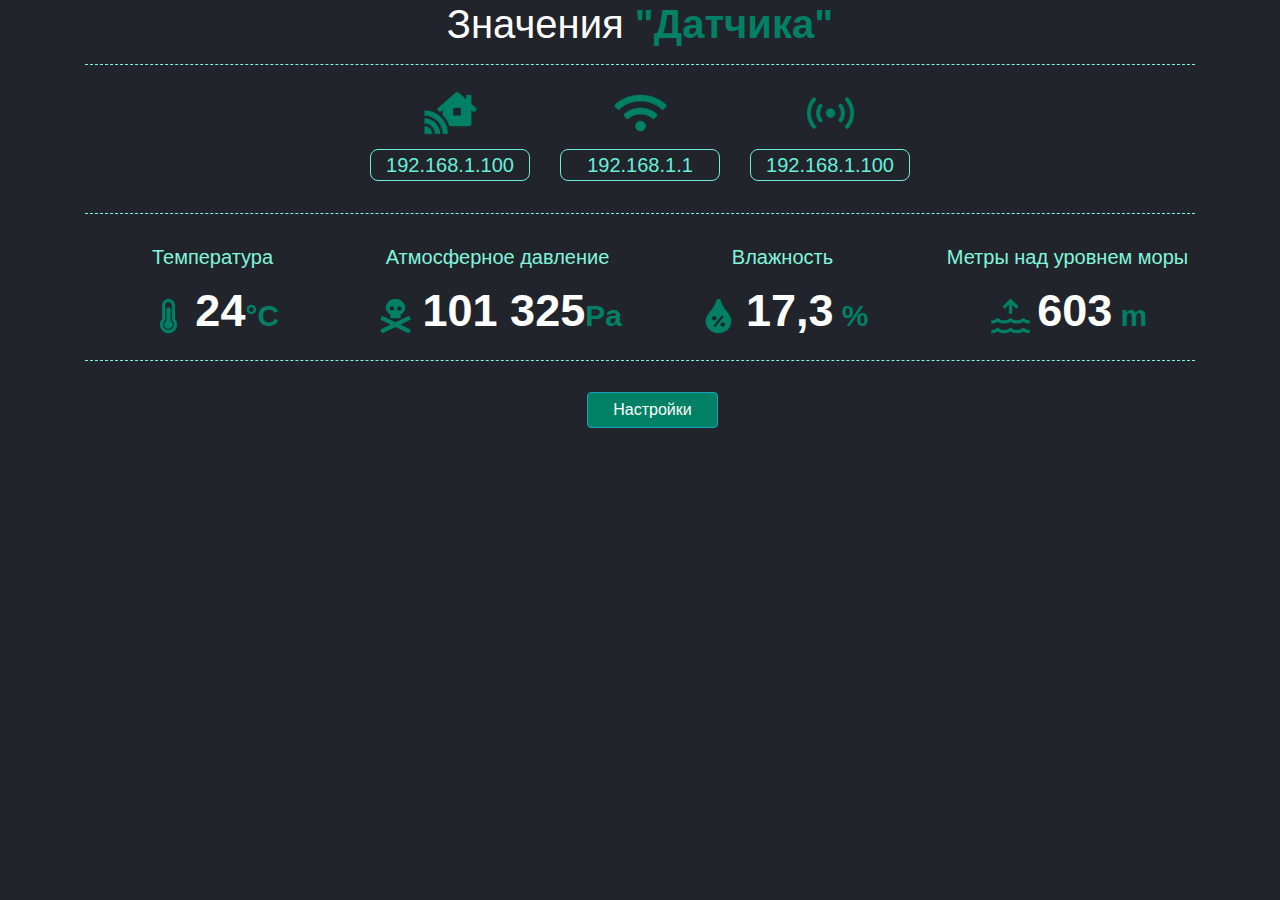
<file: www/index.html>
<!--
File Name: Firmware_TT
Plugin URI: http://shipilovfamily.com/ada-team
Description: Файл создан для того чтоб модефецировать прошивку под Датчик давления.
Author: Shipilov Anaioliy
Author URI: http://shipilovfamily.com/
Version: 2.0.1
-->
<!DOCTYPE html>
<html lang="en">
<head>
  <meta charset="UTF-8">
  <meta name="viewport" content="width=device-width, initial-scale=1.0">
  <meta http-equiv="X-UA-Compatible" content="ie=edge">
  <title>Значения Датчика</title>
    <link rel="stylesheet" href="css/main.css">

    <link rel="stylesheet" href="css/bootstrap/bootstrap.min.css" >
    <link rel="stylesheet" href="css/bootstrap/bootstrap-grid.css" >
    <link rel="stylesheet" href="css/bootstrap/bootstrap.css" >
    <link rel="stylesheet" href="css/bootstrap/bootstrap-reboot.css" >

  </head>
  <body>
    <div class="container">
      <h1 class="name-tt">Значения <b class="b-tt">"Датчика"</b></h1>
      <hr class="hr-tt">
      <div class="row">
        <div class="col-md-3">
        </div>
        <div class="col-md-2">
          <div class="icon-home-page infom-home-page">
            <img src="css/fontawesome/satellite.png" width="55">
          </div>
          <p class="infom-home-page">192.168.1.100</p>
        </div>
        <div class="col-md-2">
          <div class="icon-home-page infom-home-page">
            <img src="css/fontawesome/wifi.png" width="55">
          </div>
          <p class="infom-home-page">192.168.1.1</p>
        </div>
        <div class="col-md-2">
          <div class="icon-home-page infom-home-page">
            <img src="css/fontawesome/laptop.png" width="55">
          </div>
          <p class="infom-home-page">192.168.1.100</p>
        </div>
        <div class="col-md-3">
        </div>
      </div>
      <hr class="hr-tt">
        <div class="row">
          <div class="col-md-3">
            <h5 class="title-tt">Температура</h5>
            <div class="temp-align">
              <img src="css/fontawesome/temperature.png" width="45">
                <b class="temp_color">24</b><b class="inot-tt">°С</b>
            </div>
          </div>
          <div class="col-md-3">
            <h5 class="title-tt">Атмосферное давление</h5>
            <div class="temp-align">
              <img src="css/fontawesome/skull.png" width="45">
                <b class="temp_color">101 325</b><b class="inot-tt">Pa</b>
            </div>
          </div>
          <div class="col-md-3">
            <h5 class="title-tt">Влажность</h5>
            <div class="temp-align">
              <img src="css/fontawesome/humidity.png" width="45">
              <b class="temp_color">17,3</b><b class="inot-tt"> %</b>
            </div>
          </div>
          <div class="col-md-3">
            <h5 class="title-tt">Метры над уровнем моры</h5>
            <div class="temp-align">
              <img src="css/fontawesome/water-rise.png" width="45">
              <b class="temp_color">603</b><b class="inot-tt"> m</b>
            </div>
          </div>
        </div>
        <hr class="hr-tt">
        <div class="temp-align">
          <a href="settings.html"><button type="button" class="btn btn-info">Настройки</button></a>
        </div>
    </div>
    <div class="botom-tt">
    </div>
  </body>
  </html>
</file>
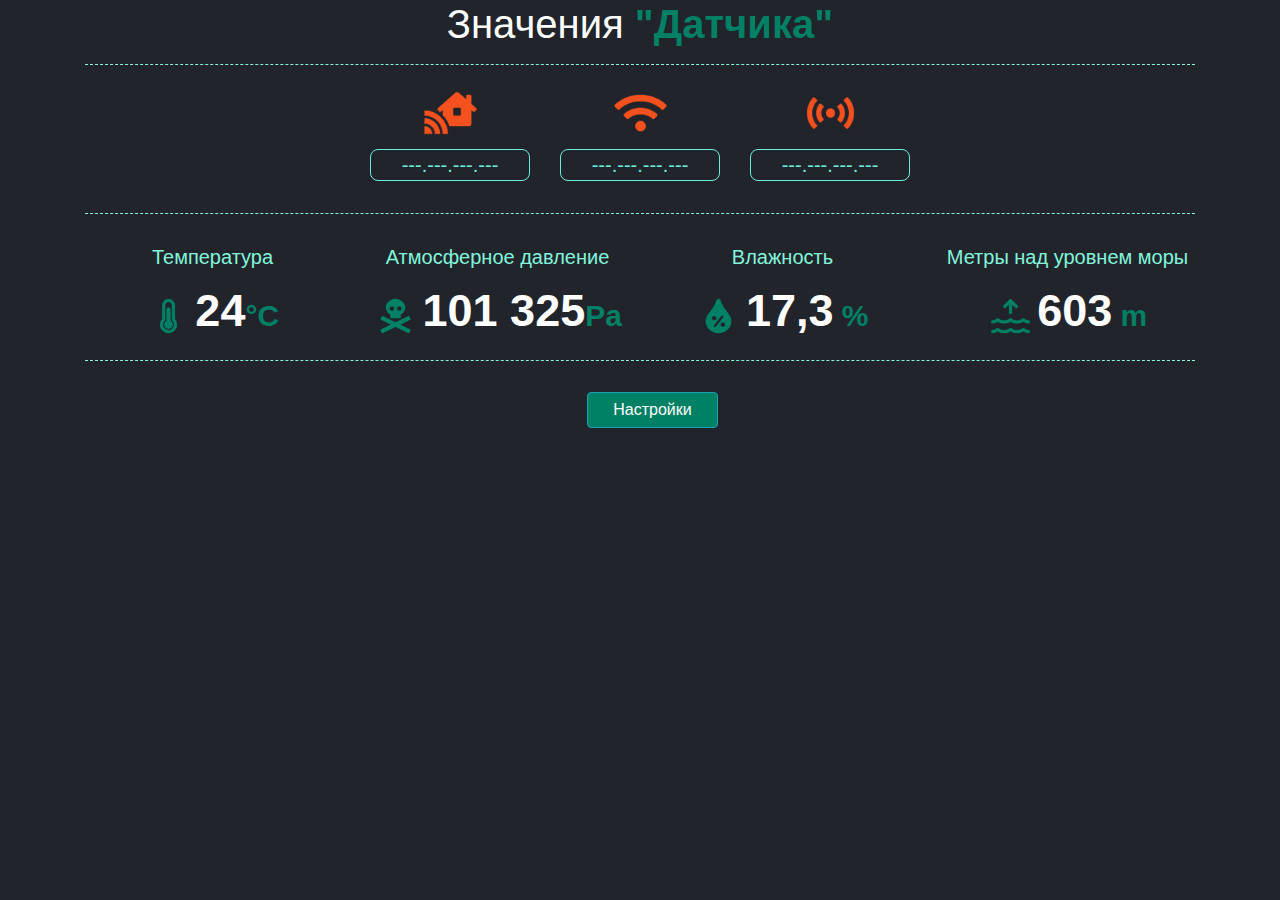
<file: www/index-offline.html>
<!--
File Name: Firmware_TT
Plugin URI: http://shipilovfamily.com/ada-team
Description: Файл создан для того чтоб модефецировать прошивку под Датчик давления.
Author: Shipilov Anaioliy
Author URI: http://shipilovfamily.com/
Version: 2.0.1
-->
<!DOCTYPE html>
<html lang="en">
<head>
  <meta charset="UTF-8">
  <meta name="viewport" content="width=device-width, initial-scale=1.0">
  <meta http-equiv="X-UA-Compatible" content="ie=edge">
  <title>Значения Датчика</title>
    <link rel="stylesheet" href="css/main.css">

    <link rel="stylesheet" href="css/bootstrap/bootstrap.min.css" >
    <link rel="stylesheet" href="css/bootstrap/bootstrap-grid.css" >
    <link rel="stylesheet" href="css/bootstrap/bootstrap.css" >
    <link rel="stylesheet" href="css/bootstrap/bootstrap-reboot.css" >

  </head>
  <body>
    <div class="container">
      <h1 class="name-tt">Значения <b class="b-tt">"Датчика"</b></h1>
      <hr class="hr-tt">
      <div class="row">
        <div class="col-md-3">
        </div>
        <div class="col-md-2">
          <div class="icon-home-page infom-home-page">
            <img src="css/fontawesome/satellite-off.png" width="55">
          </div>
          <p class="infom-home-page">---.---.---.---</p>
        </div>
        <div class="col-md-2">
          <div class="icon-home-page infom-home-page">
            <img src="css/fontawesome/wifi-off.png" width="55">
          </div>
          <p class="infom-home-page">---.---.---.---</p>
        </div>
        <div class="col-md-2">
          <div class="icon-home-page infom-home-page">
            <img src="css/fontawesome/laptop-off.png" width="55">
          </div>
          <p class="infom-home-page">---.---.---.---</p>
        </div>
        <div class="col-md-3">
        </div>
      </div>
      <hr class="hr-tt">
        <div class="row">
          <div class="col-md-3">
            <h5 class="title-tt">Температура</h5>
            <div class="temp-align">
              <img src="css/fontawesome/temperature.png" width="45">
                <b class="temp_color">24</b><b class="inot-tt">°С</b>
            </div>
          </div>
          <div class="col-md-3">
            <h5 class="title-tt">Атмосферное давление</h5>
            <div class="temp-align">
              <img src="css/fontawesome/skull.png" width="45">
                <b class="temp_color">101 325</b><b class="inot-tt">Pa</b>
            </div>
          </div>
          <div class="col-md-3">
            <h5 class="title-tt">Влажность</h5>
            <div class="temp-align">
              <img src="css/fontawesome/humidity.png" width="45">
              <b class="temp_color">17,3</b><b class="inot-tt"> %</b>
            </div>
          </div>
          <div class="col-md-3">
            <h5 class="title-tt">Метры над уровнем моры</h5>
            <div class="temp-align">
              <img src="css/fontawesome/water-rise.png" width="45">
              <b class="temp_color">603</b><b class="inot-tt"> m</b>
            </div>
          </div>
        </div>
        <hr class="hr-tt">
        <div class="temp-align">
          <a href="settings.html"><button type="button" class="btn btn-info">Настройки</button></a>
        </div>
    </div>
    <div class="botom-tt">
    </div>
  </body>
  </html>
</file>
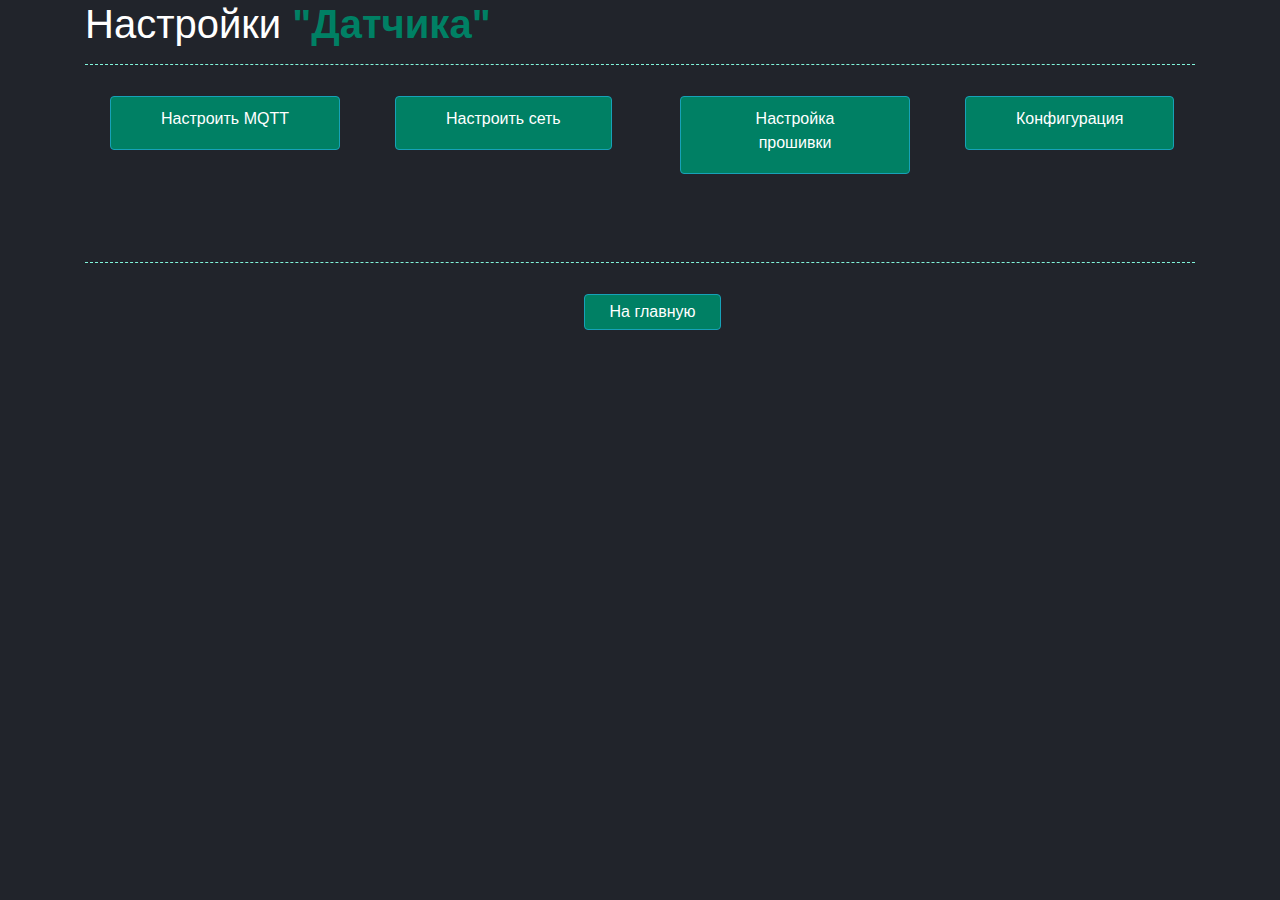
<file: www/settings.html>
<!--
File Name: Firmware_TT
Plugin URI: http://shipilovfamily.com/ada-team
Description: Файл создан для того чтоб модефецировать прошивку под Датчик давления.
Author: Shipilov Anaioliy
Author URI: http://shipilovfamily.com/
Version: 2.0.1  -->

<!DOCTYPE html>
<html lang="ru-RU">
  <head>
    <link rel="stylesheet" href="css/main.css">

    <link rel="stylesheet" href="css/bootstrap/bootstrap.min.css" >
    <link rel="stylesheet" href="css/bootstrap/bootstrap-grid.css" >
    <link rel="stylesheet" href="css/bootstrap/bootstrap.css" >
    <link rel="stylesheet" href="css/bootstrap/bootstrap-reboot.css" >

  </head>
  <body>
    <div class="container">
      <h1>Настройки <b class="b-tt">"Датчика"</b></h1>
      <hr class="hr-tt">
        <div class="row">
          <div class="col-md-3">
            <button type="button" class="btn btn-info"><label for="popupCheckboxOne" class="popup-shower">Настроить MQTT</label> </button>
          </div>
          <div class="col-md-3">
            <button type="button" class="btn btn-info"><label for="popupCheckboxOne2" class="popup-shower">Настроить сеть</label> </button>
          </div>
          <div class="col-md-3">
            <button type="button" class="btn btn-info"><label for="popupCheckboxOne3" class="popup-shower">Настройка прошивки</label> </button>
          </div>
          <div class="col-md-3">
            <button type="button" class="btn btn-info"><label for="popupCheckboxOne4" class="popup-shower">Конфигурация</label> </button>
          </div>
        </div>
<!-- ____________________________________Настроить MQTT______________________________________ -->
    <div class="popup-wrapper">
      <input type="checkbox" class="popup-checkbox" id="popupCheckboxOne">
      <div class="popup">
        <div class="popup-content">
          <h5 class="title-tt">Настроить MQTT</h5>
          <BR>
          <div class="row">
            <div class="col-md-3">
              IP Адрес сервера
            </div>
            <div class="col-md-9">
              <p><input type="text" pattern="[0-9]{1,3}\.\[0-9]{1,3}\.\[0-9]{3}" placeholder="192.168.1.100"></p>
            </div>
          </div>
          <div class="row">
            <div class="col-md-3">
              Порт сервера
            </div>
            <div class="col-md-9">
              <p><input type="port" pattern="[0-9]{4}" placeholder="2525"></p>
            </div>
          </div>
          <div class="row">
            <div class="col-md-3">
              Пользователь
            </div>
            <div class="col-md-9">
              <p><input type="user" pattern="^[a-zA-Z]+$" placeholder="Server-User"></p>
            </div>
          </div>
          <div class="row">
            <div class="col-md-3">
              Пароль
            </div>
            <div class="col-md-9">
              <p><input type="password" pattern="^[a-zA-Z]+$" placeholder="Пароль"></p>
            </div>
          </div>
          <div class="row">
            <div class="col-md-6">
              <button type="button" class="btn btn-info">Сохранить</button>
            </div>
            <div class="col-md-6">
              <button type="button" class="btn btn-info"><label for="popupCheckboxOne" class="popup-closer">Закрыть</label></button>
            </div>
          </div>
        </div>
      </div>
    </div
<!-- ____________________________________Настроить сеть______________________________________ -->
        <div class="popup-wrapper">
          <input type="checkbox" class="popup-checkbox" id="popupCheckboxOne2">
          <div class="popup">
            <div class="popup-content">
              <h5 class="title-tt">Настроить сеть</h5>
              <BR>
                <h5 class="title-tt">Соединение к wifi:</h5>
              <div class="row">
                <div class="col-md-3">
                  Имя сети
                </div>
                <div class="col-md-9">
                  <p><input type="text"  placeholder="Wi-FI"></p>
                </div>
              </div>

              <div class="row">
                <div class="col-md-3">
                  Пользователь
                </div>
                <div class="col-md-9">
                  <p><input type="password" pattern="^[a-zA-Z]+$" placeholder="Wi-Fi ПАРОЛЬ"></p>
                </div>
              </div>
              <hr class="hr-tt">
              <BR>
                <h5 class="title-tt">Точка доступа:</h5>
              <div class="row">
                <div class="col-md-3">
                  Имя сети
                </div>
                <div class="col-md-9">
                  <p><input type="text"  placeholder="Wi-FI"></p>
                </div>
              </div>

              <div class="row">
                <div class="col-md-3">
                  Пользователь
                </div>
                <div class="col-md-9">
                  <p><input type="password" pattern="^[a-zA-Z]+$" placeholder="Wi-Fi ПАРОЛЬ"></p>
                </div>
              </div>
              <hr class="hr-tt">
              <BR>
                <h5 class="title-tt">Настройка сети:</h5>
              <div class="row">
                <div class="col-md-6">
                  <div class="row">
                    <div class="col-md-3">
                      Ip
                    </div>
                    <div class="col-md-9">
                      <p><input class="num-3" type="number" pattern="[0-9]{1,3}\" placeholder="100"> . <input class="num-3" type="number" pattern="[0-9]{1,3}" placeholder="100"> . <input class="num-3" type="number" pattern="[0-9]{1,3}" placeholder="100"> . <input class="num-3" type="number" pattern="[0-9]{1,3}" placeholder="100"></p>
                    </div>
                  </div>
                </div>
                <div class="col-md-6">
                  <div class="row">
                    <div class="col-md-3">
                      Ip роутера
                    </div>
                    <div class="col-md-9">
                      <p><input class="num-3" type="number" pattern="[0-9]{1,3}\" placeholder="100"> . <input class="num-3" type="number" pattern="[0-9]{1,3}" placeholder="100"> . <input class="num-3" type="number" pattern="[0-9]{1,3}" placeholder="100"> . <input class="num-3" type="number" pattern="[0-9]{1,3}" placeholder="100"></p>
                    </div>
                  </div>
                </div>
              </div>
              <hr class="hr-ss">
              <div class="row">
                    <div class="col-md-3">
                      Маска подсети
                    </div>
                    <div class="col-md-9">
                      <p><input class="num-3" type="number" pattern="[0-9]{1,3}\" placeholder="100"> . <input class="num-3" type="number" pattern="[0-9]{1,3}" placeholder="100"> . <input class="num-3" type="number" pattern="[0-9]{1,3}" placeholder="100"> . <input class="num-3" type="number" pattern="[0-9]{1,3}" placeholder="100"></p>
                    </div>
              </div>
              <hr class="hr-ss">
              <div class="row">
                <div class="col-md-6">
                  <div class="row">
                    <div class="col-md-3">
                      Dns 1
                    </div>
                    <div class="col-md-9">
                      <p><input class="num-3" type="number" pattern="[0-9]{1,3}\" placeholder="100"> . <input class="num-3" type="number" pattern="[0-9]{1,3}" placeholder="100"> . <input class="num-3" type="number" pattern="[0-9]{1,3}" placeholder="100"> . <input class="num-3" type="number" pattern="[0-9]{1,3}" placeholder="100"></p>
                    </div>
                  </div>
                </div>
                <div class="col-md-6">
                  <div class="row">
                    <div class="col-md-3">
                      Dns 2
                    </div>
                    <div class="col-md-9">
                      <p><input class="num-3" type="number" pattern="[0-9]{1,3}\" placeholder="100"> . <input class="num-3" type="number" pattern="[0-9]{1,3}" placeholder="100"> . <input class="num-3" type="number" pattern="[0-9]{1,3}" placeholder="100"> . <input class="num-3" type="number" pattern="[0-9]{1,3}" placeholder="100"></p>
                    </div>
                  </div>
                </div>
              </div>
              <hr class="hr-tt">

              <div class="row">
                <div class="col-md-6">
                  <button type="button" class="btn btn-info">Сохранить</button>
                </div>
                <div class="col-md-6">
                  <button type="button" class="btn btn-info"><label for="popupCheckboxOne2" class="popup-closer">Закрыть</label></button>
                </div>
              </div>
            </div>
          </div>
        </div>
<!-- ____________________________________Настройка прошивки ______________________________________ -->
                        <div class="popup-wrapper">
                          <input type="checkbox" class="popup-checkbox" id="popupCheckboxOne3">
                          <div class="popup">
                            <div class="popup-content">
                              <h5 class="title-tt">Настройка прошивки</h5>
                              <BR>
                                <h5 class="title-tv">Версия прошивки <b class="Version">1.2.6</b></h5>

                              <hr class="hr-tt">
                              <div class="row">
                                <div class="col-md-3">
                                  Путь к прошивки
                                </div>
                                <div class="col-md-6">
                                  <p><input class="urls" type="url" placeholder="http//site.my/ver13.22.zip"></p>
                                </div>
                              </div>
                              <hr class="hr-ss">
                              <div class="row">
                                <div class="col-md-6">
                                  <button type="button" class="btn btn-info">Проверить обновления</button>
                                </div>
                                <div class="col-md-6">
                                  <button type="button" class="btn btn-info">Обновить прошивку</button>
                                </div>
                              </div>
                              <hr class="hr-ss">
                              <div class="row">
                                <div class="col-md-4">
                                  <button type="button" class="btn btn-info">Проверить обновления</button>
                                </div>
                                <div class="col-md-4">
                                  <input class="int" type="file"/>
                                </div>
                                <div class="col-md-4">
                                  <button type="button" class="btn btn-warning">ОБНОВИТЬ ПРОШИВКУ</button>
                                </div>
                              </div>

                              <hr class="hr-ss">

                              <hr class="hr-tt">
                              <div class="row">
                                <div class="col-md-6">

                                </div>
                                <div class="col-md-6">
                                  <button type="button" class="btn btn-info"><label for="popupCheckboxOne3" class="popup-closer">Закрыть</label></button>
                                </div>
                              </div>
                            </div>
                          </div>
                        </div>
<!-- ____________________________________Конфигурация ______________________________________ -->
                <div class="popup-wrapper">
                  <input type="checkbox" class="popup-checkbox" id="popupCheckboxOne4">
                  <div class="popup">
                    <div class="popup-content">
                      <h5 class="title-tt">Конфигурация</h5>
                      <BR>
                        <div class="row">
                          <div class="col-md-6">
                            <div class="row">
                              <div class="col-md-5">
                                Тип модуля
                              </div>
                              <div class="col-md-6">
                                <p><input type="text" pattern="" placeholder=""></p>
                              </div>
                            </div>
                          </div>
                        </div>
                        <div class="row">
                          <div class="col-md-6">
                            <div class="row">
                              <div class="col-md-5">
                                Имя модуля
                              </div>
                              <div class="col-md-6">
                                <p><input type="text" pattern="" placeholder=""></p>
                              </div>
                            </div>
                          </div>
                        </div>
                        <div class="row">
                          <div class="col-md-6">
                            <div class="row">
                              <div class="col-md-5">
                                Идентификатор
                              </div>
                              <div class="col-md-6">
                                <p><input type="text" pattern="" placeholder=""></p>
                              </div>
                            </div>
                          </div>
                        </div>
                      <hr class="hr-tt">

                      <div class="row">
                        <div class="col-md-6">
                          <button type="button" class="btn btn-info">Сохранить</button>
                        </div>
                        <div class="col-md-6">
                          <button type="button" class="btn btn-info"><label for="popupCheckboxOne4" class="popup-closer">Закрыть</label></button>
                        </div>
                      </div>
                    </div>
                  </div>
                </div>


        </br></br></br>
        <hr class="hr-tt">
        <div class="temp-align">
          <a href="index.html"><button type="button" class="btn btn-info">На главную</button></a>
        </div>
  </body>

</html>
</file>
<file: www/css/main.css>
/*
File Name: Firmware_TT
Plugin URI: http://shipilovfamily.com/ada-team
Description: Файл создан для того чтоб модефецировать прошивку под Датчик давления.
Author: Shipilov Anaioliy
Author URI: http://shipilovfamily.com/
Version: 2.0.1 */

body{
  background-color: #21242B!important;
}
div{
  color: #fff;
}
.name-tt{
  text-align: center;
  color: #fff;

}
b.b-tt {
    color: #008064;
}
h5.title-tt {
    text-align: center;
    color: #82f5db;
    padding-top: 15px;
}
hr.hr-tt {
    border-top: 1px dashed #82f5db;
}
.temp-align {
    text-align: center;
}
i.fa {
    color: #008064;
    font-size: 30px;
}
b.inot-tt{
  color: #008064;
  font-size: 30px;
}
.temp_color {
    color: #FFFFFF;
    font-family: 'Montserrat' , sans-serif;
    font-size: 45px;
}
button.btn.btn-info {
    background-color: #008064;
    color: #FFFFFF;
    padding: 5px 25px;
    margin: 15px 0 0 25px
}
botom-tt{
  padding: 25px;
}
.icon-home-page.infom-home-page {
    font-size: 45px;
    text-align: center;
    color: #008064;
}
p.infom-home-page {
    font-size: 20px;
    text-align: center;
    border: 1px solid #69eedb;
    border-radius: 8px;
    color: #69eedb;
}
.popup-checkbox, .popup {
  display: none;
}

.popup {
  position: fixed;
  z-index: 10;
  top: 0;
  left: 0;
  width: 100%;
  height: 100%;
  opacity: 0;
}

.popup:before {
  display: block;
  content: ' ';
  position: absolute;
  z-index: 1;
  width: 100%;
  height: 100%;
  top: 0;
  left: 0;
  background-color: #000;
  opacity: .5;
}

.popup-content {
    width: 90%;
    height: 95%;
    position: absolute;
    z-index: 2;
    top: 0px;
    bottom: 0;
    left: 0;
    right: 0;
    margin: auto;
    background-color: #21242B;
    border: 1px solid #ddd;
    border-radius: 6px;
    padding: 20px;
    -moz-box-sizing: border-box;
    box-sizing: border-box;
    /* padding: 38px 0; */
    overflow: auto;
}

.popup-checkbox:checked + .popup {
  opacity: 1;
  display: block;
}

.popup-shower {
  cursor: pointer;

}

.popup-shower:hover {
  color: #000;

}

.popup-closer {
    font-size: 20px;
    line-height: 20px;
    cursor: pointer;
}

label.popup-shower {
    background-color: #008064;
    color: #FFFFFF;
    padding: 5px 25px;
    /* margin: 15px 0 0 25px; */
}
input.num-3 {
    width: 45px;
}
input.urls {
    width: 100%;
}
hr.hr-ss {
    border-top: 1px dashed #82f5db2e;
}
b.Version {
    color: #82f5db;
}
input.int {
    padding: 17px 0 0 5px;
}
button.btn.btn-warning {
    margin: 15px 0 0 0;
}
img {
    margin: 0px 0 10px 0;
    text-align: center;
}
img.name-tt {
    width: 450px;
    text-align: center;
}
h1.title-404 {
    font-size: 30px;
}
b.b-404 {
    font-size: 20px;
    color: #008064;
    text-align: center;
}
.all-404{
    text-align: center;
    padding: 45px;

}
</file>
